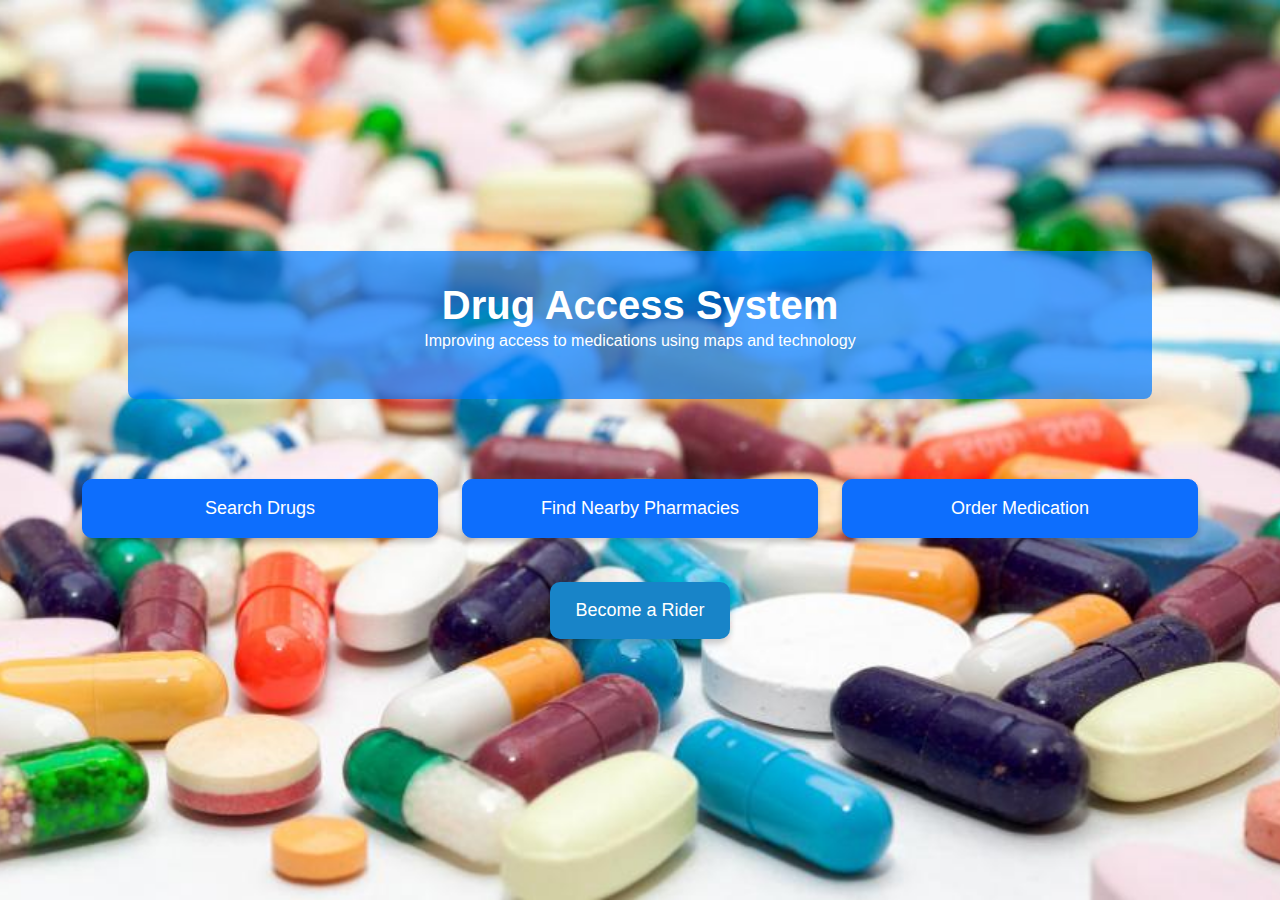
<file: index.html>
<!DOCTYPE html>
<html lang="en">
<head>
    <meta charset="UTF-8">
    <meta name="viewport" content="width=device-width, initial-scale=1.0">
    <title>Drug Access System</title>
    <link href="https://cdn.jsdelivr.net/npm/bootstrap@5.3.0-alpha1/dist/css/bootstrap.min.css" rel="stylesheet">
    <link rel="stylesheet" href="style.css">
    <style>
        .btn-become-rider {
            background-color: #1884c8;
            color: white;
            border: none;
        }
        .btn-become-rider:hover {
            background-color: #3b57b3;
            color: white;
        }
    </style>
</head>
<body>
    <header>
        <h1>Drug Access System</h1>
        <p>Improving access to medications using maps and technology</p>
    </header>

    <div class="container">
        <div class="row mb-4">
            <div class="col-md-4">
                <a href="search.html" class="btn btn-primary btn-lg w-100">Search Drugs</a>
            </div>
            <div class="col-md-4">
                <a href="map.html" class="btn btn-primary btn-lg w-100">Find Nearby Pharmacies</a>
            </div>
            <div class="col-md-4">
                <a href="order.html" class="btn btn-primary btn-lg w-100">Order Medication</a>
            </div>
        </div>
        <div class="row">
            <div class="col-md-12 text-center">
                <a href="rider_registration.html" class="btn btn-become-rider btn-lg">Become a Rider</a>
            </div>
        </div>
    </div>

    <script src="https://cdn.jsdelivr.net/npm/bootstrap@5.3.0-alpha1/dist/js/bootstrap.bundle.min.js"></script>
</body>
</html>
</file>
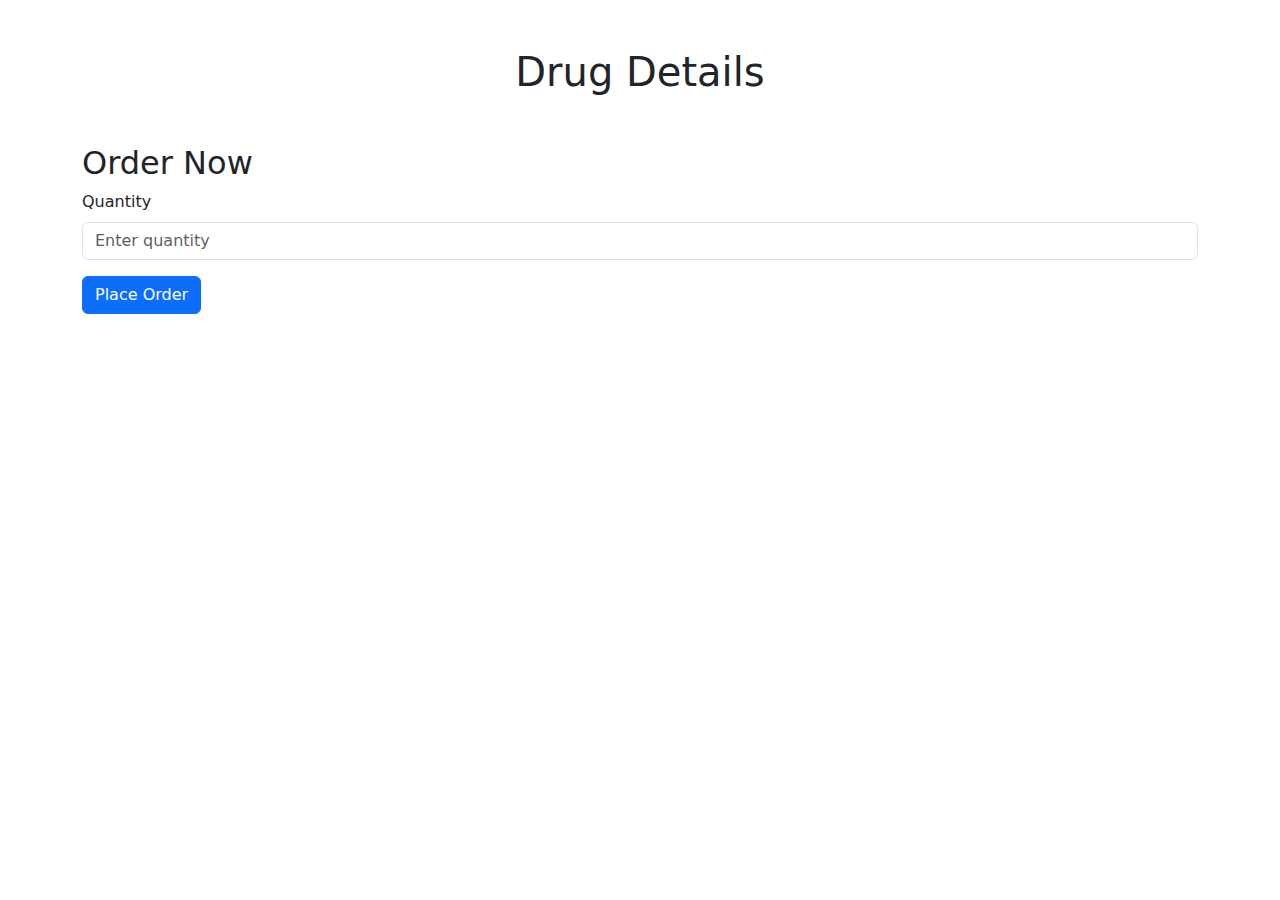
<file: drug-details.html>
<!DOCTYPE html>
<html lang="en">
<head>
    <meta charset="UTF-8">
    <meta name="viewport" content="width=device-width, initial-scale=1.0">
    <title>Drug Details</title>
    <link href="https://cdn.jsdelivr.net/npm/bootstrap@5.3.0-alpha1/dist/css/bootstrap.min.css" rel="stylesheet">
</head>
<body>
    <div class="container mt-5">
        <h1 class="text-center">Drug Details</h1>
        <div id="drugDetails" class="row mt-4">
            <!-- Drug details will be inserted here -->
        </div>

        <h2 class="mt-4">Order Now</h2>
        <form id="orderForm">
            <div class="mb-3">
                <label for="quantity" class="form-label">Quantity</label>
                <input type="number" class="form-control" id="quantity" placeholder="Enter quantity" required>
            </div>
            <button type="submit" class="btn btn-primary">Place Order</button>
        </form>
    </div>

    <script>
        // Same list of medications used in search and order pages
        const medications = [
            { name: "Paracetamol", description: "Pain reliever and fever reducer.", price: 250, image: "https://via.placeholder.com/300x200?text=Paracetamol" },
            { name: "Ibuprofen", description: "Reduces inflammation and pain.", price: 500, image: "https://via.placeholder.com/300x200?text=Ibuprofen" },
            { name: "Amoxicillin", description: "Antibiotic for bacterial infections.", price: 1000, image: "https://via.placeholder.com/300x200?text=Amoxicillin" },
            { name: "Cetirizine", description: "Allergy medication", price: 400, image: "https://via.placeholder.com/300x200?text=Cetirizine" },
            { name: "Aspirin", description: "Anti-inflammatory, pain reliever", price: 600, image: "https://via.placeholder.com/300x200?text=Aspirin" },
            { name: "Ciprofloxacin", description: "Antibiotic for infections", price: 1500, image: "https://via.placeholder.com/300x200?text=Ciprofloxacin" },
            { name: "Metformin", description: "Used for type 2 diabetes management", price: 2000, image: "https://via.placeholder.com/300x200?text=Metformin" },
            { name: "Lisinopril", description: "Used for high blood pressure", price: 1300, image: "https://via.placeholder.com/300x200?text=Lisinopril" },
            { name: "Atorvastatin", description: "Cholesterol-lowering drug", price: 2500, image: "https://via.placeholder.com/300x200?text=Atorvastatin" },
            { name: "Omeprazole", description: "Treats acid reflux", price: 800, image: "https://via.placeholder.com/300x200?text=Omeprazole" },
            { name: "Gabapentin", description: "Neuropathy and seizures", price: 900, image: "https://via.placeholder.com/300x200?text=Gabapentin" },
            { name: "Prednisolone", description: "Steroid for inflammation", price: 1600, image: "https://via.placeholder.com/300x200?text=Prednisolone" },
            { name: "Levothyroxine", description: "Thyroid hormone replacement", price: 1200, image: "https://via.placeholder.com/300x200?text=Levothyroxine" },
            { name: "Furosemide", description: "Used for fluid retention", price: 1100, image: "https://via.placeholder.com/300x200?text=Furosemide" },
            { name: "Diazepam", description: "Used for anxiety and seizures", price: 750, image: "https://via.placeholder.com/300x200?text=Diazepam" },
            { name: "Alprazolam", description: "Anti-anxiety medication", price: 700, image: "https://via.placeholder.com/300x200?text=Alprazolam" },
            { name: "Clonazepam", description: "Used for seizures and anxiety", price: 950, image: "https://via.placeholder.com/300x200?text=Clonazepam" },
            { name: "Losartan", description: "Used for high blood pressure", price: 1300, image: "https://via.placeholder.com/300x200?text=Losartan" },
            { name: "Azithromycin", description: "Antibiotic for infections", price: 1200, image: "https://via.placeholder.com/300x200?text=Azithromycin" },
            { name: "Hydrochlorothiazide", description: "Used for high blood pressure", price: 850, image: "https://via.placeholder.com/300x200?text=Hydrochlorothiazide" }
        ];

        const urlParams = new URLSearchParams(window.location.search);
        const drugName = urlParams.get('name');
        const drug = medications.find(med => med.name === drugName);

        // Display drug details
        if (drug) {
            const drugDetails = document.getElementById("drugDetails");
            drugDetails.innerHTML = `
                <div class="col-md-6">
                    <img src="${drug.image}" class="img-fluid" alt="${drug.name}">
                </div>
                <div class="col-md-6">
                    <h3>${drug.name}</h3>
                    <p>${drug.description}</p>
                    <p>Price: ₦${drug.price}</p>
                </div>
            `;
        }

        // Handle order form submission
        document.getElementById('orderForm').addEventListener('submit', function(event) {
            event.preventDefault();
            const quantity = document.getElementById('quantity').value;
            alert(`You have ordered ${quantity} of ${drug.name}.`);
        });
    </script>
</body>
</html>
</file>
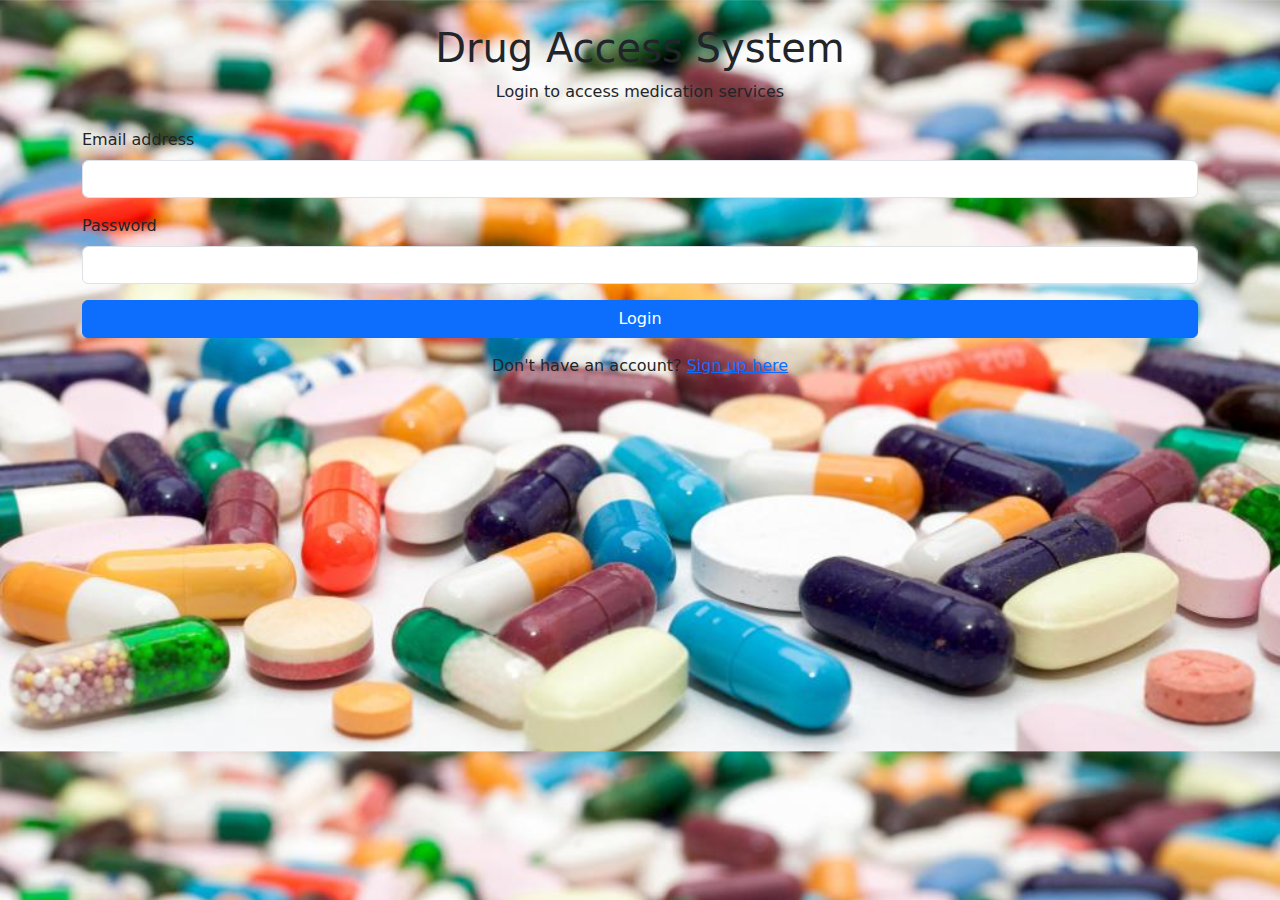
<file: login.html>
<!DOCTYPE html>
<html lang="en">
<head>
    <meta charset="UTF-8">
    <meta name="viewport" content="width=device-width, initial-scale=1.0">
    <title>Login | Drug Access System</title>
    <link href="https://cdn.jsdelivr.net/npm/bootstrap@5.3.0-alpha1/dist/css/bootstrap.min.css" rel="stylesheet">

    <style>
        body {
        background-image: url('drugs-background 1.jpg');
        background-size: cover;
    }
    </style>
</head>
<body>
    <header class="text-center my-4">
        <h1>Drug Access System</h1>
        <p>Login to access medication services</p>
    </header>

    <div class="container">
        <form id="loginForm">
            <div class="mb-3">
                <label for="loginEmail" class="form-label">Email address</label>
                <input type="email" id="loginEmail" class="form-control" required>
            </div>
            <div class="mb-3">
                <label for="loginPassword" class="form-label">Password</label>
                <input type="password" id="loginPassword" class="form-control" required>
            </div>
            <button type="submit" class="btn btn-primary w-100">Login</button>
        </form>
    </div>

    <div class="text-center mt-3">
        <p>Don't have an account? <a href="signup.html">Sign up here</a></p>
    </div>

    <script>
        document.getElementById('loginForm').addEventListener('submit', function(e) {
            e.preventDefault();

            const email = document.getElementById('loginEmail').value;
            const password = document.getElementById('loginPassword').value;

            // Check if the user exists in localStorage
            const storedUser = localStorage.getItem(email);
            if (storedUser) {
                const user = JSON.parse(storedUser);

                if (user.password === password) {
                    alert('Login successful!');
                    window.location.href = 'index.html';  // Redirect to homepage
                } else {
                    alert('Incorrect password');
                }
            } else {
                alert('No account found with this email');
            }
        });
    </script>

    <script src="https://cdn.jsdelivr.net/npm/bootstrap@5.3.0-alpha1/dist/js/bootstrap.bundle.min.js"></script>
</body>
</html>
</file>
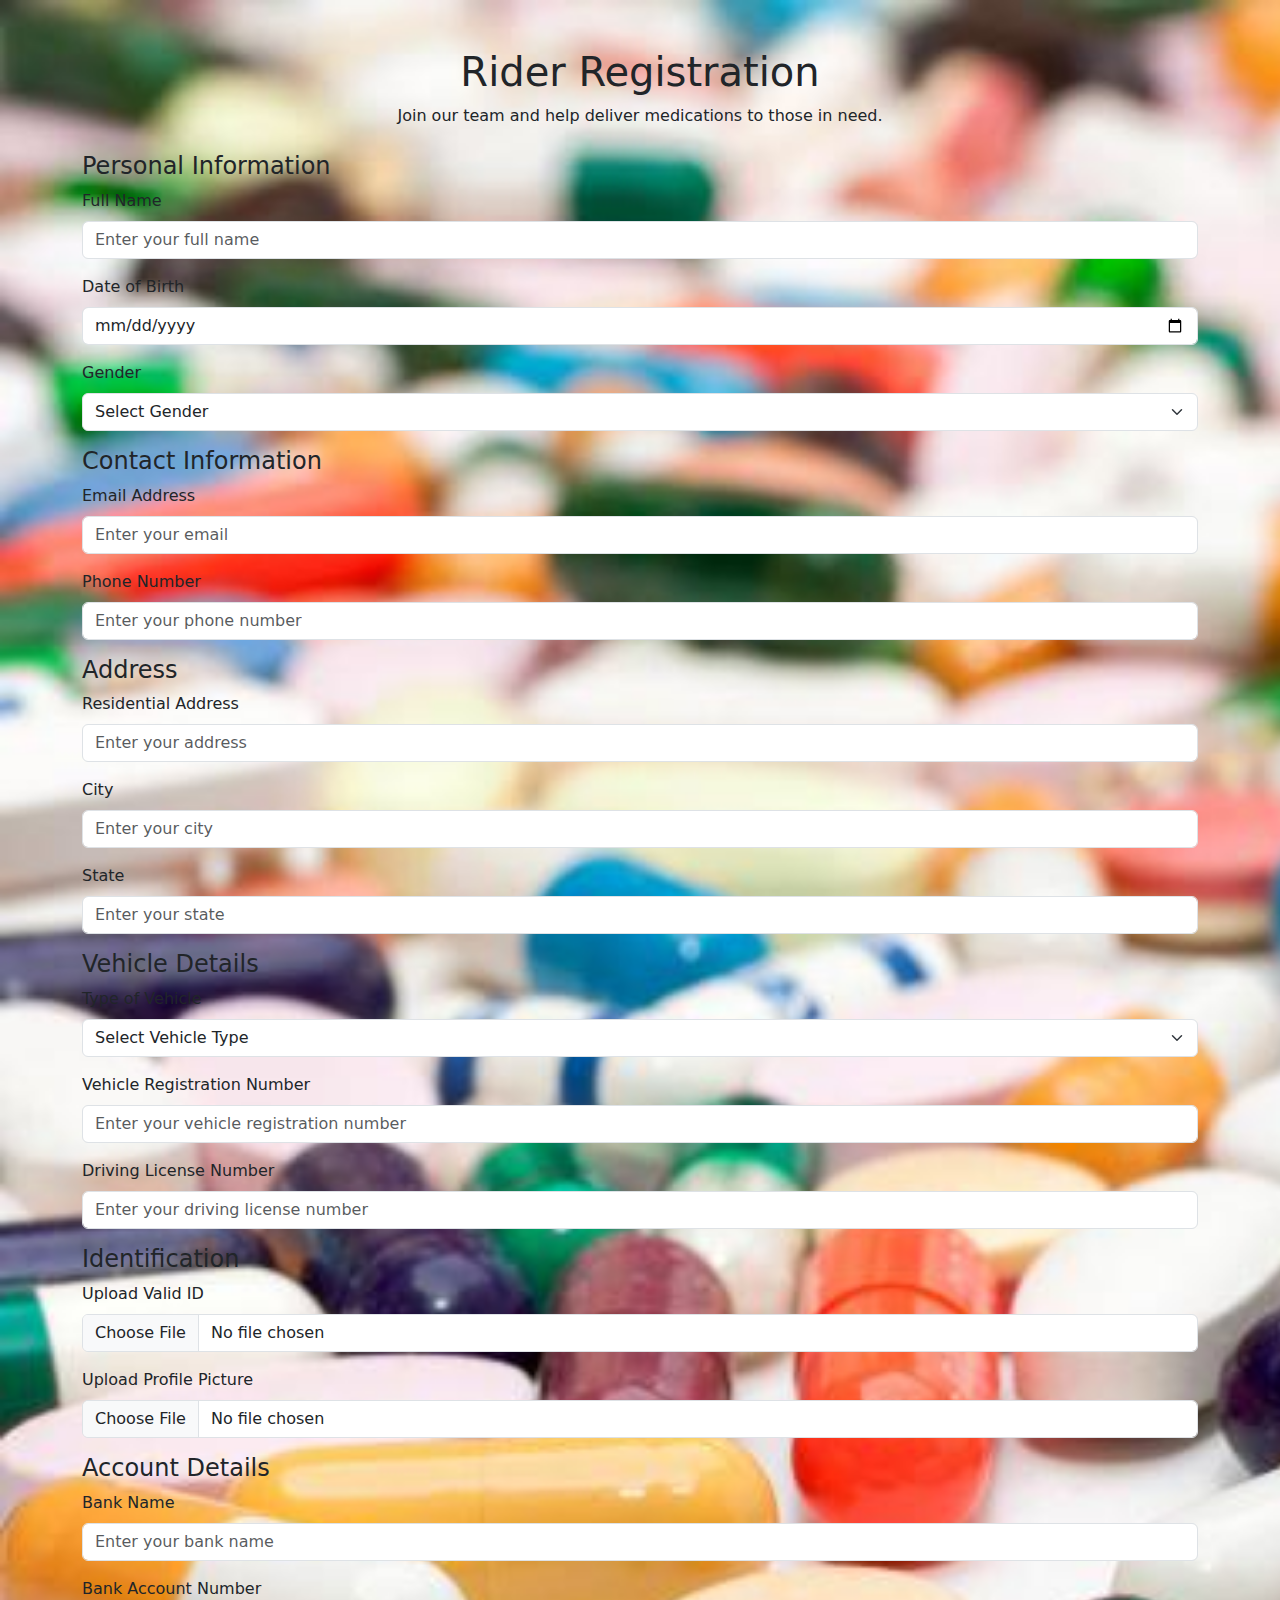
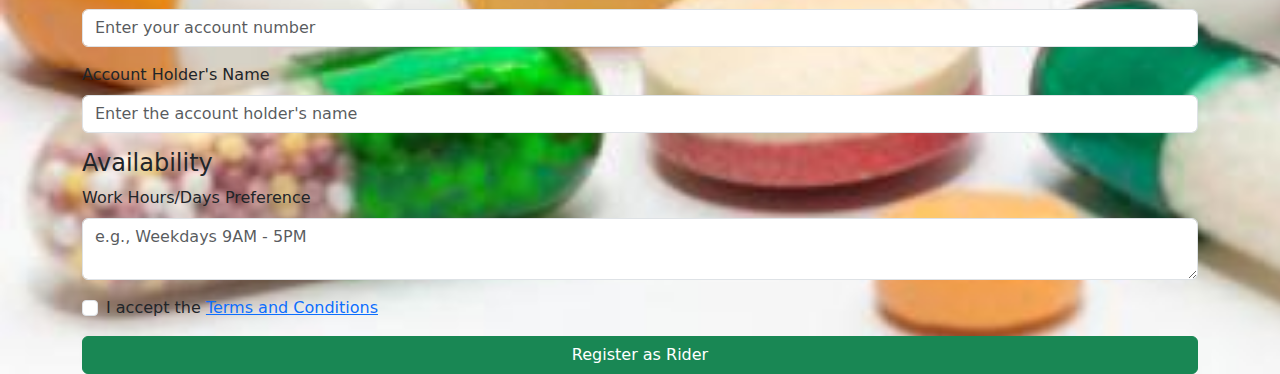
<file: rider_registration.html>
<!DOCTYPE html>
<html lang="en">
<head>
    <meta charset="UTF-8">
    <meta name="viewport" content="width=device-width, initial-scale=1.0">
    <title>Rider Registration</title>
    <link href="https://cdn.jsdelivr.net/npm/bootstrap@5.3.0-alpha1/dist/css/bootstrap.min.css" rel="stylesheet">

    <style>
        body {
        background-image: url('drugs-background 1.jpg');
        background-size: cover;
    }
    </style>
</head>
<body>
    <div class="container mt-5">
        <h1 class="text-center">Rider Registration</h1>
        <p class="text-center">Join our team and help deliver medications to those in need.</p>

        <form class="mt-4" action="submit_rider_registration.php" method="POST" enctype="multipart/form-data">
            <!-- Personal Information -->
            <h4>Personal Information</h4>
            <div class="mb-3">
                <label for="fullName" class="form-label">Full Name</label>
                <input type="text" id="fullName" name="fullName" class="form-control" placeholder="Enter your full name" required>
            </div>
            <div class="mb-3">
                <label for="dob" class="form-label">Date of Birth</label>
                <input type="date" id="dob" name="dob" class="form-control" required>
            </div>
            <div class="mb-3">
                <label for="gender" class="form-label">Gender</label>
                <select id="gender" name="gender" class="form-select" required>
                    <option value="">Select Gender</option>
                    <option value="Male">Male</option>
                    <option value="Female">Female</option>
                    <option value="Other">Other</option>
                </select>
            </div>

            <!-- Contact Information -->
            <h4>Contact Information</h4>
            <div class="mb-3">
                <label for="email" class="form-label">Email Address</label>
                <input type="email" id="email" name="email" class="form-control" placeholder="Enter your email" required>
            </div>
            <div class="mb-3">
                <label for="phone" class="form-label">Phone Number</label>
                <input type="tel" id="phone" name="phone" class="form-control" placeholder="Enter your phone number" required>
            </div>

            <!-- Address -->
            <h4>Address</h4>
            <div class="mb-3">
                <label for="address" class="form-label">Residential Address</label>
                <input type="text" id="address" name="address" class="form-control" placeholder="Enter your address" required>
            </div>
            <div class="mb-3">
                <label for="city" class="form-label">City</label>
                <input type="text" id="city" name="city" class="form-control" placeholder="Enter your city" required>
            </div>
            <div class="mb-3">
                <label for="state" class="form-label">State</label>
                <input type="text" id="state" name="state" class="form-control" placeholder="Enter your state" required>
            </div>

            <!-- Vehicle Details -->
            <h4>Vehicle Details</h4>
            <div class="mb-3">
                <label for="vehicleType" class="form-label">Type of Vehicle</label>
                <select id="vehicleType" name="vehicleType" class="form-select" required>
                    <option value="">Select Vehicle Type</option>
                    <option value="Motorcycle">Motorcycle</option>
                    <option value="Bicycle">Bicycle</option>
                </select>
            </div>
            <div class="mb-3">
                <label for="vehicleReg" class="form-label">Vehicle Registration Number</label>
                <input type="text" id="vehicleReg" name="vehicleReg" class="form-control" placeholder="Enter your vehicle registration number" required>
            </div>
            <div class="mb-3">
                <label for="license" class="form-label">Driving License Number</label>
                <input type="text" id="license" name="license" class="form-control" placeholder="Enter your driving license number" required>
            </div>

            <!-- Identification -->
            <h4>Identification</h4>
            <div class="mb-3">
                <label for="validID" class="form-label">Upload Valid ID</label>
                <input type="file" id="validID" name="validID" class="form-control" accept="image/*,application/pdf" required>
            </div>
            <div class="mb-3">
                <label for="profilePicture" class="form-label">Upload Profile Picture</label>
                <input type="file" id="profilePicture" name="profilePicture" class="form-control" accept="image/*" required>
            </div>

            <!-- Account Details -->
            <h4>Account Details</h4>
            <div class="mb-3">
                <label for="bankName" class="form-label">Bank Name</label>
                <input type="text" id="bankName" name="bankName" class="form-control" placeholder="Enter your bank name" required>
            </div>
            <div class="mb-3">
                <label for="accountNumber" class="form-label">Bank Account Number</label>
                <input type="text" id="accountNumber" name="accountNumber" class="form-control" placeholder="Enter your account number" required>
            </div>
            <div class="mb-3">
                <label for="accountHolder" class="form-label">Account Holder's Name</label>
                <input type="text" id="accountHolder" name="accountHolder" class="form-control" placeholder="Enter the account holder's name" required>
            </div>

            <!-- Availability -->
            <h4>Availability</h4>
            <div class="mb-3">
                <label for="availability" class="form-label">Work Hours/Days Preference</label>
                <textarea id="availability" name="availability" class="form-control" placeholder="e.g., Weekdays 9AM - 5PM" required></textarea>
            </div>

            <!-- Agreements -->
            <div class="mb-3 form-check">
                <input type="checkbox" id="terms" name="terms" class="form-check-input" required>
                <label for="terms" class="form-check-label">I accept the <a href="#">Terms and Conditions</a></label>
            </div>

            <!-- Submit Button -->
            <button type="submit" class="btn btn-success w-100">Register as Rider</button>
        </form>
    </div>

    <script src="https://cdn.jsdelivr.net/npm/bootstrap@5.3.0-alpha1/dist/js/bootstrap.bundle.min.js"></script>
</body>
</html>
</file>
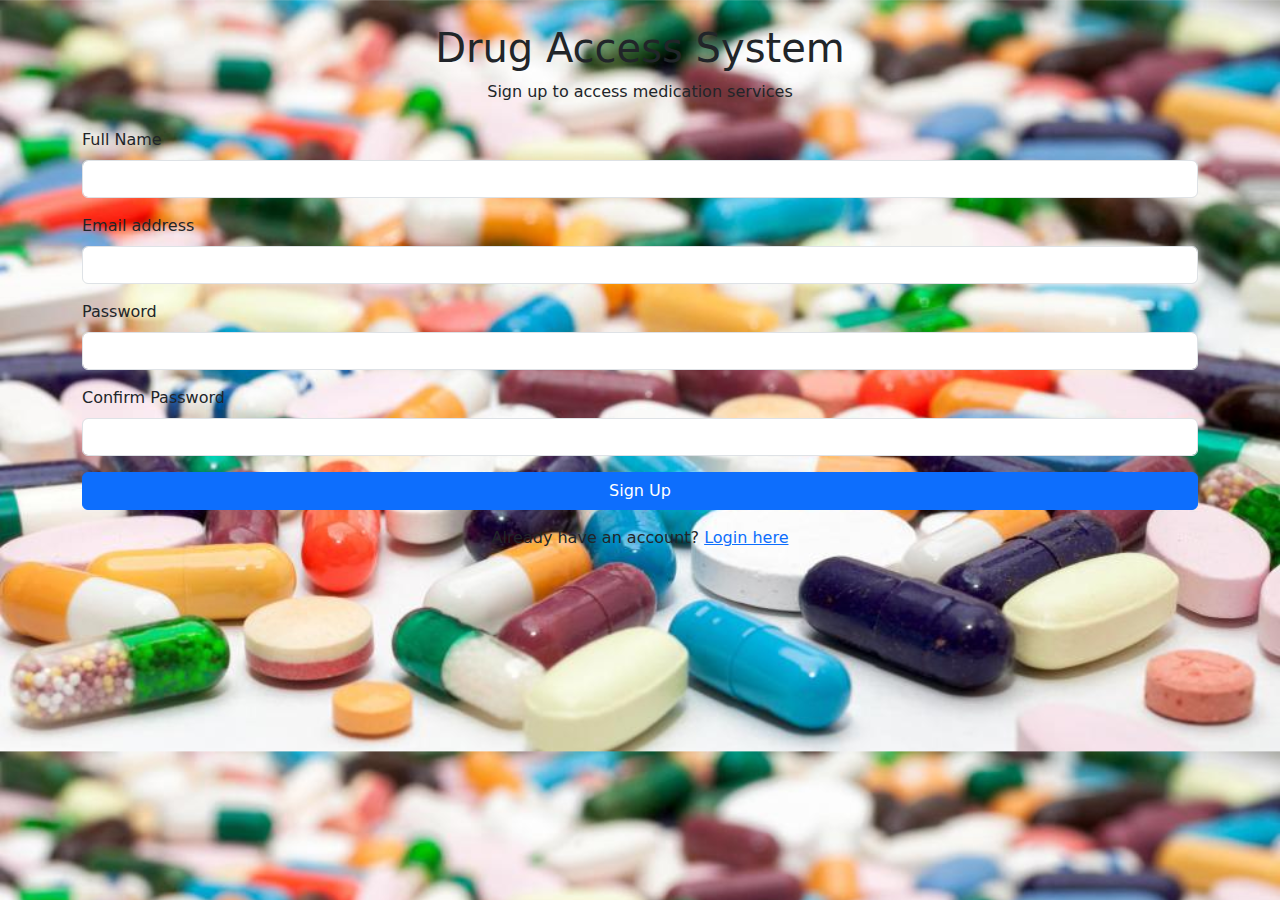
<file: signup.html>
<!DOCTYPE html>
<html lang="en">
<head>
    <meta charset="UTF-8">
    <meta name="viewport" content="width=device-width, initial-scale=1.0">
    <title>Signup | Drug Access System</title>
    <link href="https://cdn.jsdelivr.net/npm/bootstrap@5.3.0-alpha1/dist/css/bootstrap.min.css" rel="stylesheet">

    <style>
        body {
        background-image: url('drugs-background 1.jpg');
        background-size: cover;
    }
    </style>
</head>
<body>
    <header class="text-center my-4">
        <h1>Drug Access System</h1>
        <p>Sign up to access medication services</p>
    </header>

    <div class="container">
        <form id="signupForm">
            <div class="mb-3">
                <label for="name" class="form-label">Full Name</label>
                <input type="text" id="name" class="form-control" required>
            </div>
            <div class="mb-3">
                <label for="email" class="form-label">Email address</label>
                <input type="email" id="email" class="form-control" required>
            </div>
            <div class="mb-3">
                <label for="password" class="form-label">Password</label>
                <input type="password" id="password" class="form-control" required>
            </div>
            <div class="mb-3">
                <label for="confirmPassword" class="form-label">Confirm Password</label>
                <input type="password" id="confirmPassword" class="form-control" required>
            </div>
            <button type="submit" class="btn btn-primary w-100">Sign Up</button>
        </form>
    </div>

    <div class="text-center mt-3">
        <p>Already have an account? <a href="login.html">Login here</a></p>
    </div>

    <script>
        document.getElementById('signupForm').addEventListener('submit', function(e) {
            e.preventDefault();

            const name = document.getElementById('name').value;
            const email = document.getElementById('email').value;
            const password = document.getElementById('password').value;
            const confirmPassword = document.getElementById('confirmPassword').value;

            if (password !== confirmPassword) {
                alert('Passwords do not match');
                return;
            }

            // Save user data (for simplicity, using localStorage here)
            const user = { name, email, password };
            localStorage.setItem(email, JSON.stringify(user));

            alert('Signup successful! You can now login.');
            window.location.href = 'login.html';  // Redirect to login page
        });
    </script>
    
    <script src="https://cdn.jsdelivr.net/npm/bootstrap@5.3.0-alpha1/dist/js/bootstrap.bundle.min.js"></script>
</body>
</html>
</file>
<file: style.css>
body {
    font-family: Arial, sans-serif;
}

header {
    background-color: #173a5e;
    color: white;
    padding: 30px 0;
}

h1 {
    margin: 0;
}

h2 {
    margin-top: 20px;
}

.container {
    margin-top: 30px;
}

.btn-lg {
    font-size: 18px;
    padding: 15px;
    margin-bottom: 20px;
}
/* Global Styles */
body {
    font-family: 'Arial', sans-serif;
    margin: 0;
    padding: 0;
    background-image: url('drugs-background 1.jpg'); /* Set your background image here */
    background-size: cover;  /* Ensure it covers the entire background */
    background-position: center; /* Center the image */
    color: #fff; /* White text for contrast */
    height: 100vh; /* Full screen height */
    display: flex;
    justify-content: center;
    align-items: center;
    flex-direction: column;
}

/* Header Styling */
header {
    background-color: rgba(0, 123, 255, 0.7); /* Semi-transparent blue */
    color: white;
    padding: 30px 0;
    text-align: center;
    border-radius: 8px;
    margin-bottom: 40px;
    width: 80%;
}

h1 {
    margin: 0;
    font-size: 2.5em;
    font-weight: bold;
}

/* Button Styles */
.btn-lg {
    font-size: 18px;
    padding: 15px 25px;
    margin: 10px 0;
    border-radius: 10px;  /* Round the corners of the buttons */
    box-shadow: 0 4px 6px rgba(0, 0, 0, 0.2);  /* Add shadow for depth */
    transition: all 0.3s ease;  /* Smooth transition for hover effect */
}

/* Hover Effects for Buttons */
.btn-lg:hover {
    background-color: #0056b3;  /* Darken button color on hover */
    transform: translateY(-3px);  /* Slight lift effect */
    box-shadow: 0 6px 12px rgba(0, 0, 0, 0.3); /* Increase shadow on hover */
}

/* Container for Buttons */
.container {
    text-align: center;
    z-index: 10;
}

/* Styles for the 'Map' page */
#map {
    width: 100%;
    height: 500px;
    border-radius: 8px;
    box-shadow: 0 4px 6px rgba(0, 0, 0, 0.3);
    margin-top: 20px;
}

.mb-41{
    color: #000102;
}
</file>
